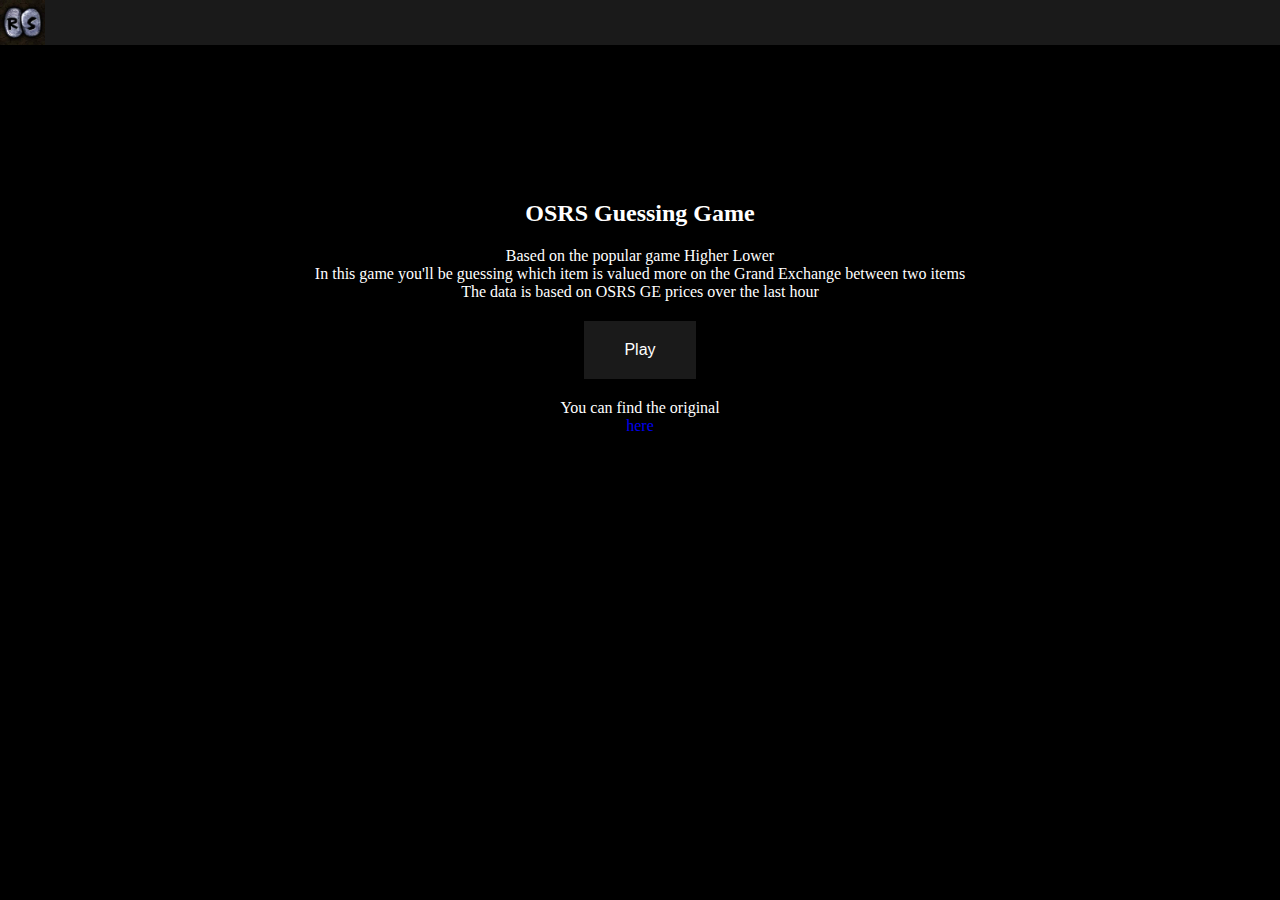
<file: index.html>
<html>
<head>
	<title>OSRS Guessing Game</title>
	<link rel="stylesheet" href="game.css">
	<link rel="icon" type="image/x-icon" href="favicon.ico">
<style>
.center{
	position: absolute;
	margin: auto;
	width: 100%;
	left:0;
	top: 20%;
	text-align: center;
}

</style>
</head>
<nav>

<a href="index.html" style="float:left;"><img src="placeholder.jpg" id="logo"></a>
</nav>
<body>
<div class="center">
<h2>OSRS Guessing Game</h2>
<p>Based on the popular game Higher Lower<br> In this game you'll be guessing which item is valued more on the Grand Exchange between two items <br>The data is based on OSRS GE prices over the last hour</p>
<button class="button" onclick="window.location.href='game.html'">Play</button>
<br>
<p> You can find the original <br><a href="http://www.higherlowergame.com/" target="_blank" style="text-decoration:none;"> here</a></p>
</div>
</body>
</html>
</file>
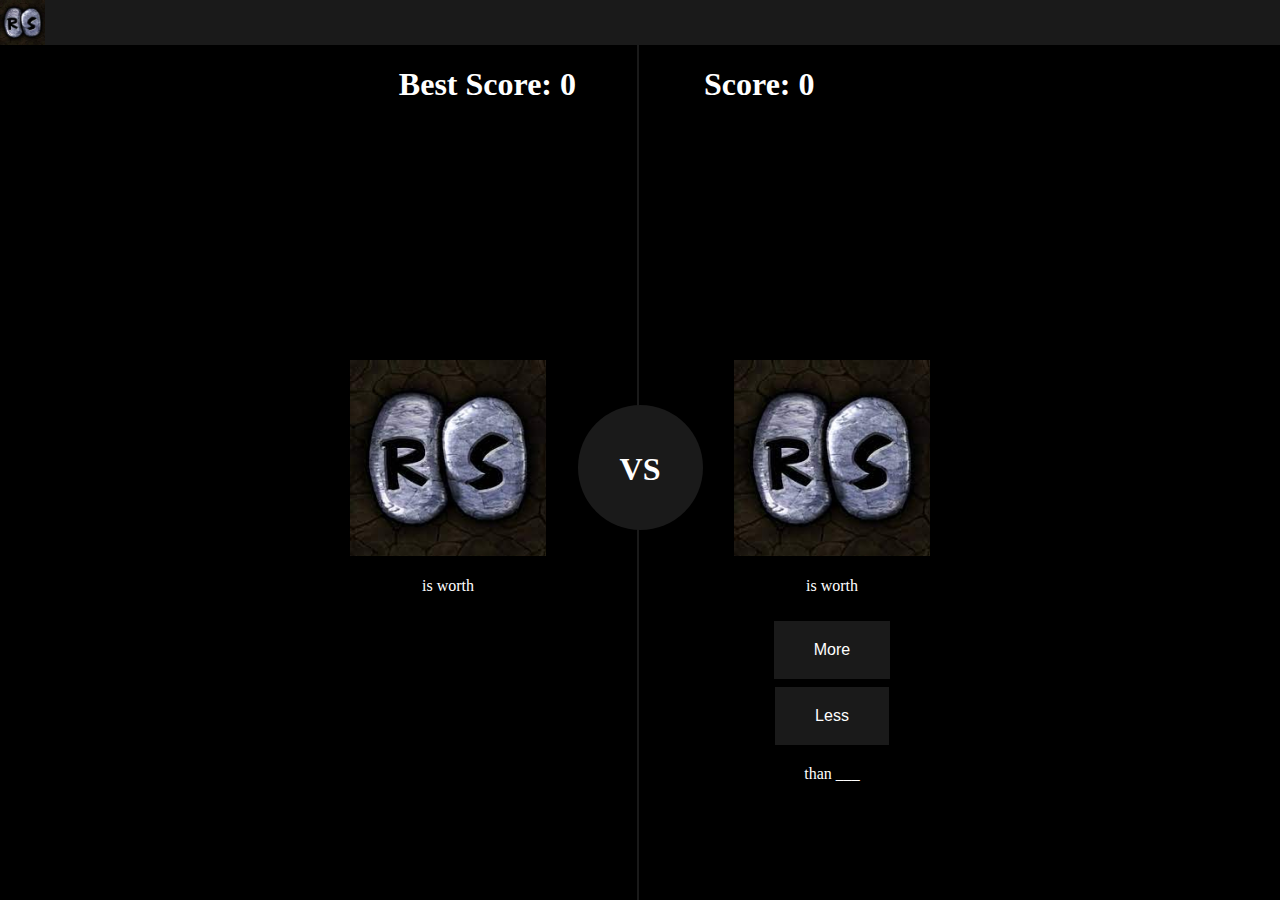
<file: game.html>
<html>
<head>
	<title>OSRS Guessing Game</title>
	<link rel="stylesheet" href="game.css">
	<link rel="icon" type="image/x-icon" href="favicon.ico">
</head>
<nav>

<a href="index.html" style="float:left;"><img src="placeholder.jpg" id="logo"></a>
</nav>
<body>
<div id="items-divs">
	<span id="item-1">
		<img id="item-image-1" src="placeholder.jpg" style="height: 196px; max-width: 400px;">
		<h1 id="item-name-1"></h1>
		<p> is worth</p>	
		<h1 id="item-price-1"></h1>
	</span>
	

	<div class="vl"></div>

	<div id="vs">
		<h1 id="vs-text">VS</h1>
		<img id="checkmark" src="checkmark.png" >
		<img id="cross" src="cross.png" >
	</div>

	<span id="item-2">
		<img id="item-image-2" src="placeholder.jpg" style="height: 196px; max-width: 400px;">
		<h1 id="item-name-2"></h1>
		<p>is worth</p>
		<h1 id="number-reveal"></h1>
		<span id="buttons">
			<button id="higher-button" class = "button">More</button>
			<br>
			<button id="lower-button" class = "button">Less</button>
			<p id="than-text">than ___</p>
		</span>
	</span>
<h1 id= "score">Score: 0</h1>
<h1 id= "best-score">Best Score: 0</h1>
</div>



<div id="end-game-screen">
<h1 id="end-game-text"></h1>
<button id="reset-button" class = "button">Try Again</button>
</div>


	<script src="./myscript.js">
		
	</script>
</body>
</html>
</file>
<file: game.css>
body {
  background-color: #000;
  color: #FFFFFF;
}

nav { background-color: #1A1A1A;
	position: absolute;
	top: 0;
	height: 5%;
	width:100%;
	text-size: 3em;
	left:0;
}

nav a { float: right;
	  text-decoration: none;
	 	color: #fff;
	font-size: 3em;
	margin-right: 10px;
	
}

#logo{ height: 100%;
	 float:left;
}

#main-game-wrapper {
  display: none;
}

.vl {
  border-left: 2px solid #1A1A1A;
  height: 95%;
  position: absolute;
  left: 50%;
  margin-left: -3px;
  top: 5%;
}

#items-divs {
	text-align:center;
}

#item-1 {
	position:absolute;
	right:50%;
	top:40%;
	width:30%;
}

#item-2 {
	position:absolute;
	left:50%;
	top:40%;
	width:30%;
}


#checkmark, #cross{  position: absolute;
  top: 50%;
  left: 50%;
  transform: translate(-50%, -50%);
	height: 80px;
	display:none;
}
#vs {
  height: 125px;
  width: 125px;
  background-color: #1A1A1A;
  border-radius: 50%;
  position: absolute;
  left: 50%;
  margin-left: -62.5;
  top: 45%;
}

#vs.correct{
	animation: correct 1s;
	animation-fill-mode: forwards
	
}

#vs.incorrect{
	animation: incorrect 1s;
	animation-fill-mode: forwards
	
}

@keyframes correct {
0% {background-color: #fff;}
100% {background-color: #04aa6d;}
}

@keyframes incorrect {
0% {background-color: #fff;}
100% {background-color: #bf2828;}
}

#vs h1 {
  color: #fff;
  text-align: center;
  padding: 25px 0;
}



#score {
  left: 55%;
  top: 5%;
  position: absolute;
}

#best-score {
  right: 55%;
  top: 5%;
  position: absolute;
}

.button {
  background-color: #1A1A1A;
 
  border: none;
  color: white;
  padding: 20px 40px;
  text-align: center;
  text-decoration: none;
  display: inline-block;
  font-size: 16px;
  margin: 4px 2px;
  cursor: pointer;
}

#higher-button:hover {
  background-color: #04aa6d;
  color: black;
}

#lower-button:hover {
  background-color: #bf2828;
  color: black;
}

#reset-button {
	display:none;
	position: absolute;
top: 57.5%;
  left: 50%;
  transform: translate(-50%, -50%);
	height: 80px;
}

#end-game-text { position: absolute;
  top: 50%;
  left: 50%;
  transform: translate(-50%, -50%);
	height: 80px;
	display:none;
	

}
</file>
